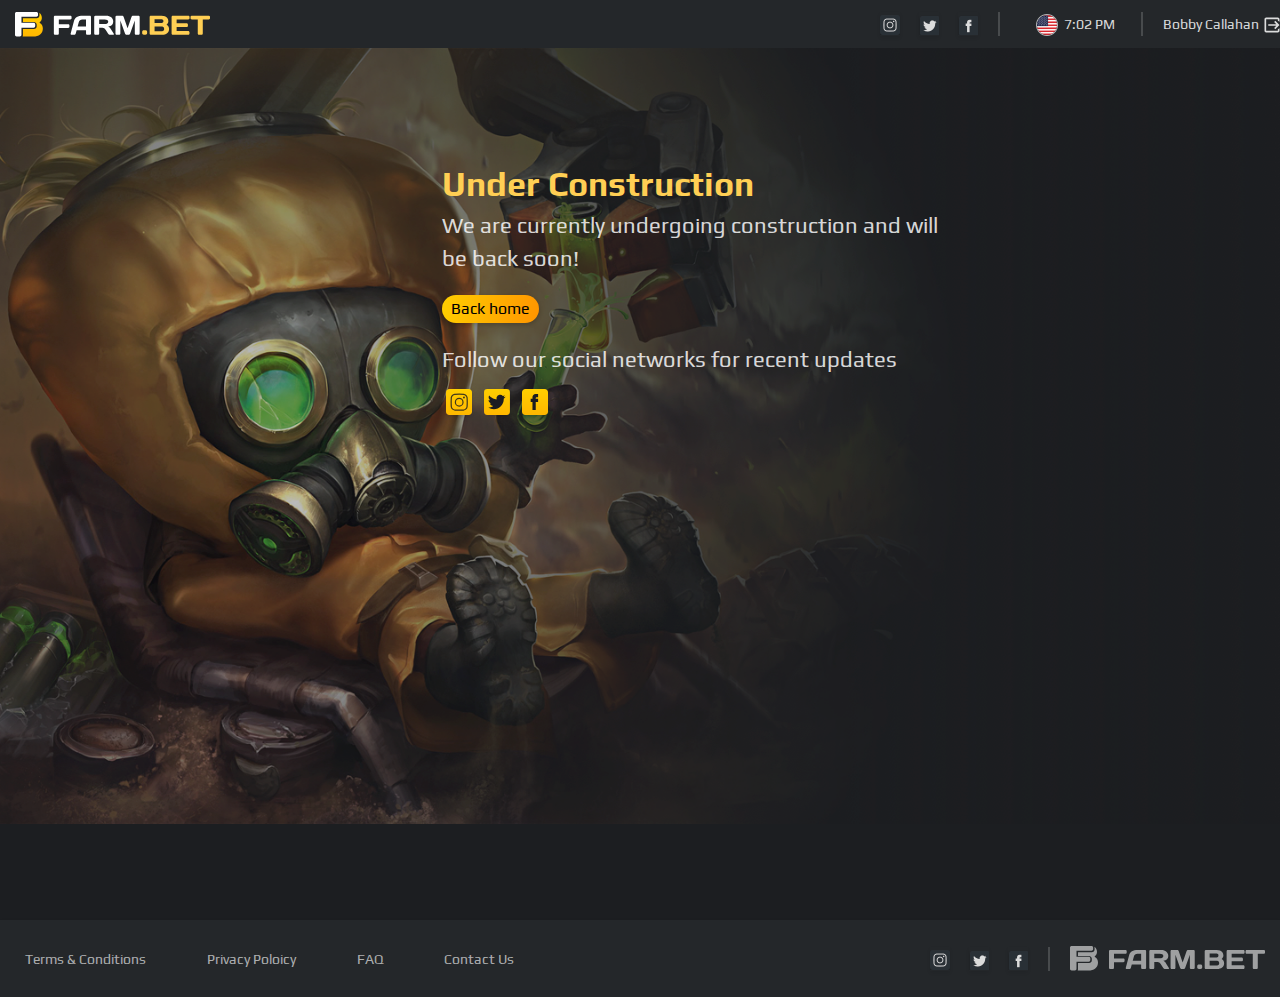
<file: construct.html>
<!DOCTYPE html>
<html lang="ru">
  <head>
    <meta charset="utf-8">
    <meta http-equiv="X-UA-Compatible" content="IE=edge">
    <meta name="viewport" content="width=device-width, initial-scale=1.0">
    <link href="./css/main.css" rel="stylesheet">
    <title>FARM.BET</title>
  </head>
  <body>
  <header>
    <div class="container">
      <div class="row justify-content-between align-items-center head">
        <div class="logo">
          <a href="#"><img src="./img/full-logo-for-dark-bg.svg" alt=""></a>
        </div>
        <div class="user-and-social-block">
          <div class="social">
            <a href="!#">
              <img src="./img/instagram.png" alt="instagram">
            </a>
            <a href="!#">
              <img src="./img/twitter.png" alt="twitter">
            </a>
            <a href="!#">
              <img src="./img/facebook.png" alt="">
            </a>
          </div>
          <div class="language-and-time">
            <div class="english">
              <div class="flag">
                <img src="./img/flag.png" alt="american-flag">
              </div>
              <div class="time">
                <p>7:02 PM</p>
              </div>
            </div>
          </div>
          <div class="user-block">
            <div class="user-not-register">
              <a href="#!">Login</a>
              <a href="!#" class="btn-register">Register</a>
            </div>
            <div class="user-register">
              <button class="registred">Bobby Callahan</button>
            </div>
          </div>
        </div>
      </div>
    </div>
  </header>
  <main class="construct">
    <div class="container">
      <div class="row">
        <div class="col-lg-5 offset-lg-4">
          <div class="error-page_text">
            <p class="not-found">Under Construction</p>
            <p>We are currently undergoing construction and will be back soon!</p>
            <button type="submit" class="yellow-btn back-btn">Back home</button>
            <p>Follow our social networks for recent updates</p>
            <div class="construct_social-block">
              <a href="!#" class="instagram"></a>
              <a href="!#" class="twitter"></a>
              <a href="!#" class="facebook"></a>
            </div>
          </div>
        </div>
      </div>
    </div>
  </main>
  <footer>
    <div class="container">
      <div class="row">
        <div class="col-6">
          <ul class="footer-menu">
            <li><a href="!#">Terms & Conditions</a></li>
            <li><a href="!#">Privacy Poloicy</a></li>
            <li><a href="!#">FAQ</a></li>
            <li><a href="!#">Contact Us</a></li>
          </ul>
        </div>
          <div class="col-6 d-flex align-items-center">
              <div class="footer-icons">
                  <div class="social">
                      <a href="!#">
                          <img src="./img/instagram.png" alt="instagram">
                      </a>
                      <a href="!#">
                          <img src="./img/twitter.png" alt="twitter">
                      </a>
                      <a href="!#">
                          <img src="./img/facebook.png" alt="">
                      </a>
                  </div>
                <a href="!#" class="footer-logo">
                  <img src="./img/footer-logo.svg" alt="">
                </a>
              </div>
          </div>
      </div>
    </div>
  </footer>
  <script src="./js/libs.min.js"></script>
  <script src="./js/main.js"></script>
  </body>
</html>
</file>
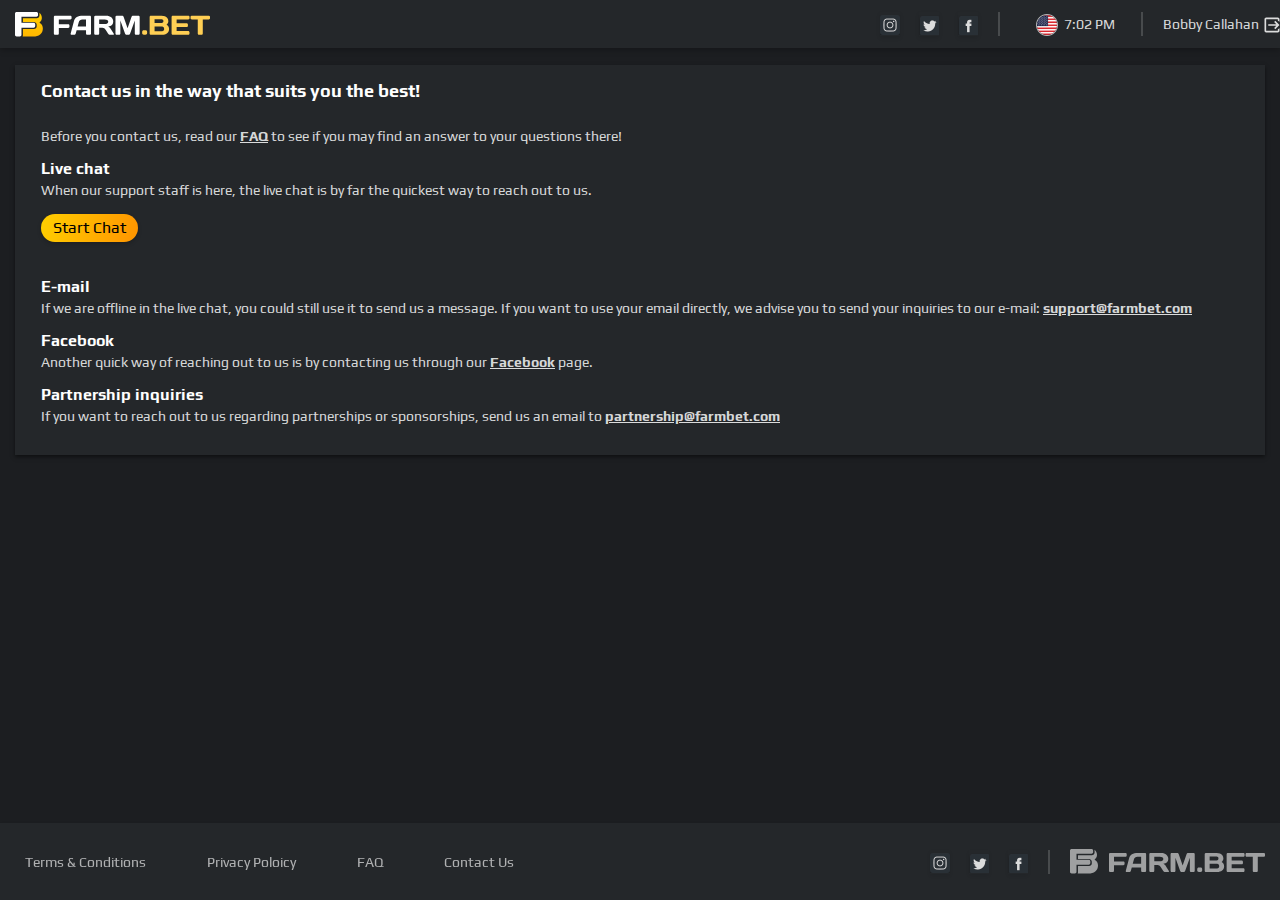
<file: contact-us.html>
<!DOCTYPE html>
<html lang="ru">
<head>
    <meta charset="utf-8">
    <meta http-equiv="X-UA-Compatible" content="IE=edge">
    <meta name="viewport" content="width=device-width, initial-scale=1.0">
    <link href="./css/main.css" rel="stylesheet">
    <title>FARM.BET</title>
</head>
<body>
<header>
    <div class="container">
        <div class="row justify-content-between align-items-center head">
            <div class="logo">
                <a href="#"><img src="./img/full-logo-for-dark-bg.svg" alt=""></a>
            </div>
            <div class="user-and-social-block">
                <div class="social">
                    <a href="!#">
                        <img src="./img/instagram.png" alt="instagram">
                    </a>
                    <a href="!#">
                        <img src="./img/twitter.png" alt="twitter">
                    </a>
                    <a href="!#">
                        <img src="./img/facebook.png" alt="">
                    </a>
                </div>
                <div class="language-and-time">
                    <div class="english">
                        <div class="flag">
                            <img src="./img/flag.png" alt="american-flag">
                        </div>
                        <div class="time">
                            <p>7:02 PM</p>
                        </div>
                    </div>
                </div>
                <div class="user-block">
                    <div class="user-not-register">
                        <a href="#!">Login</a>
                        <a href="!#" class="btn-register">Register</a>
                    </div>
                    <div class="user-register">
                        <button class="registred">Bobby Callahan</button>
                    </div>
                </div>
            </div>
        </div>
    </div>
</header>
<main>
    <div class="container">
        <div class="row">
            <div class="col-lg-12">
                <div class="terms-and-conditional">
                    <h3>Contact us in the way that suits you the best!</h3>
                    <div class="rules">
                        <p></p>
                        <p>Before you contact us, read our <a href="./FAQ.html">FAQ</a> to see if you may find an answer
                            to your questions there!</p>
                    </div>
                    <div class="rules">
                        <p class="contact-title">Live chat</p>
                        <p>When our support staff is here, the live chat is by far the quickest way to reach out to
                            us.</p>
                        <button class="yellow-btn start-chat">Start Chat</button>
                    </div>
                    <div class="rules">
                        <p class="contact-title">E-mail</p>
                        <p>If we are offline in the live chat, you could still use it to send us a message. If you want
                            to use your email directly, we advise you to send your inquiries to our e-mail: <a
                                    href="mailto:support@farmbet.com">support@farmbet.com</a></p>
                    </div>
                    <div class="rules">
                        <p class="contact-title">Facebook</p>
                        <p>Another quick way of reaching out to us is by contacting us through our <a
                                href="!#">Facebook</a> page.</p>
                    </div>
                    <div class="rules">
                        <p class="contact-title">Partnership inquiries</p>
                        <p>If you want to reach out to us regarding partnerships or sponsorships, send us an email to <a
                                href="mailto:partnership@farmbet.com">partnership@farmbet.com</a></p>
                    </div>
                </div>
            </div>
        </div>
    </div>
</main>
<footer class="fixed-bottom">
    <div class="container">
        <div class="row">
            <div class="col-6">
                <ul class="footer-menu">
                    <li><a href="!#">Terms & Conditions</a></li>
                    <li><a href="!#">Privacy Poloicy</a></li>
                    <li><a href="!#">FAQ</a></li>
                    <li><a href="!#">Contact Us</a></li>
                </ul>
            </div>
            <div class="col-6 d-flex align-items-center">
                <div class="footer-icons">
                    <div class="social">
                        <a href="!#">
                            <img src="./img/instagram.png" alt="instagram">
                        </a>
                        <a href="!#">
                            <img src="./img/twitter.png" alt="twitter">
                        </a>
                        <a href="!#">
                            <img src="./img/facebook.png" alt="">
                        </a>
                    </div>
                    <a href="!#" class="footer-logo">
                        <img src="./img/footer-logo.svg" alt="">
                    </a>
                </div>
            </div>
        </div>
    </div>
</footer>
<script src="./js/libs.min.js"></script>
<script src="./js/main.js"></script>
</body>
</html>
</file>
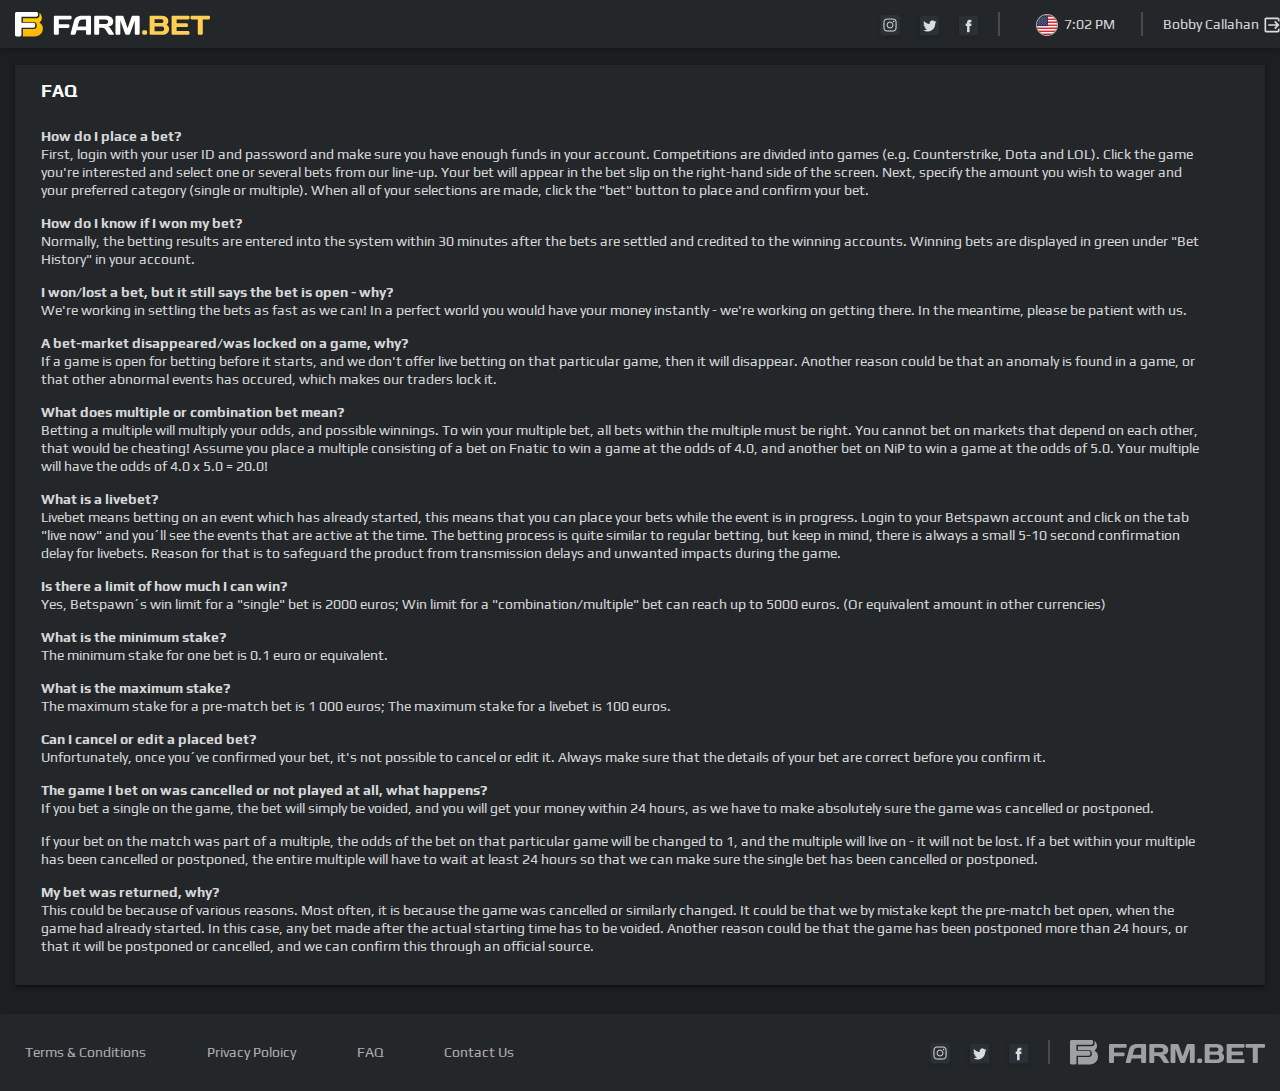
<file: FAQ.html>
<!DOCTYPE html>
<html lang="ru">
<head>
    <meta charset="utf-8">
    <meta http-equiv="X-UA-Compatible" content="IE=edge">
    <meta name="viewport" content="width=device-width, initial-scale=1.0">
    <link href="./css/main.css" rel="stylesheet">
    <title>FARM.BET</title>
</head>
<body>
<header>
    <div class="container">
        <div class="row justify-content-between align-items-center head">
            <div class="logo">
                <a href="#"><img src="./img/full-logo-for-dark-bg.svg" alt=""></a>
            </div>
            <div class="user-and-social-block">
                <div class="social">
                    <a href="!#">
                        <img src="./img/instagram.png" alt="instagram">
                    </a>
                    <a href="!#">
                        <img src="./img/twitter.png" alt="twitter">
                    </a>
                    <a href="!#">
                        <img src="./img/facebook.png" alt="">
                    </a>
                </div>
                <div class="language-and-time">
                    <div class="english">
                        <div class="flag">
                            <img src="./img/flag.png" alt="american-flag">
                        </div>
                        <div class="time">
                            <p>7:02 PM</p>
                        </div>
                    </div>
                </div>
                <div class="user-block">
                    <div class="user-not-register">
                        <a href="#!">Login</a>
                        <a href="!#" class="btn-register">Register</a>
                    </div>
                    <div class="user-register">
                        <button class="registred">Bobby Callahan</button>
                    </div>
                </div>
            </div>
        </div>
    </div>
</header>
<main>
    <div class="container">
        <div class="row">
            <div class="col-lg-12">
                <div class="terms-and-conditional">
                    <h3>FAQ</h3>
                    <div class="rules">
                        <p class="title">How do I place a bet?</p>
                        <p>First, login with your user ID and password and make sure you have enough funds in your
                            account. Competitions are divided into games (e.g. Counterstrike, Dota and LOL). Click the
                            game you&apos;re interested and select one or several bets from our line-up. Your bet will
                            appear in the bet slip on the right-hand side of the screen. Next, specify the amount you
                            wish to wager and your preferred category (single or multiple). When all of your selections
                            are made, click the &quot;bet&quot; button to place and confirm your bet.</p>
                    </div>
                    <div class="rules">
                        <p class="title">How do I know if I won my bet?</p>
                        <p>Normally, the betting results are entered into the system within 30 minutes after the bets
                            are settled and credited to the winning accounts. Winning bets are displayed in green under
                            &quot;Bet History&quot; in your account.</p>
                    </div>
                    <div class="rules">
                        <p class="title">I won/lost a bet, but it still says the bet is open - why?</p>
                        <p>We&apos;re working in settling the bets as fast as we can! In a perfect world you would have
                            your money instantly - we&apos;re working on getting there. In the meantime, please be
                            patient with us.</p>
                    </div>
                    <div class="rules">
                        <p class="title">A bet-market disappeared/was locked on a game, why?</p>
                        <p>If a game is open for betting before it starts, and we don&apos;t offer live betting on that
                            particular game, then it will disappear. Another reason could be that an anomaly is found in
                            a game, or that other abnormal events has occured, which makes our traders lock it.</p>
                    </div>
                    <div class="rules">
                        <p class="title">What does multiple or combination bet mean?</p>
                        <p>Betting a multiple will multiply your odds, and possible winnings. To win your multiple bet,
                            all bets within the multiple must be right. You cannot bet on markets that depend on each
                            other, that would be cheating! Assume you place a multiple consisting of a bet on Fnatic to
                            win a game at the odds of 4.0, and another bet on NiP to win a game at the odds of 5.0. Your
                            multiple will have the odds of 4.0 x 5.0 = 20.0!</p>
                    </div>
                    <div class="rules">
                        <p class="title">What is a livebet?</p>
                        <p>Livebet means betting on an event which has already started, this means that you can place
                            your bets while the event is in progress. Login to your Betspawn account and click on the
                            tab &quot;live now&quot; and you´ll see the events that are active at the time. The betting
                            process is quite similar to regular betting, but keep in mind, there is always a small 5-10
                            second confirmation delay for livebets. Reason for that is to safeguard the product from
                            transmission delays and unwanted impacts during the game.</p>
                    </div>
                    <div class="rules">
                        <p class="title">Is there a limit of how much I can win?</p>
                        <p>Yes, Betspawn´s win limit for a &quot;single&quot; bet is 2000 euros; Win limit for a &quot;combination/multiple&quot;
                            bet can reach up to 5000 euros. (Or equivalent amount in other currencies)</p>
                    </div>
                    <div class="rules">
                        <p class="title">What is the minimum stake?</p>
                        <p>The minimum stake for one bet is 0.1 euro or equivalent.</p>
                    </div>
                    <div class="rules">
                        <p class="title">What is the maximum stake?</p>
                        <p>The maximum stake for a pre-match bet is 1 000 euros; The maximum stake for a livebet is 100
                            euros.</p>
                    </div>
                    <div class="rules">
                        <p class="title">Can I cancel or edit a placed bet?</p>
                        <p>Unfortunately, once you´ve confirmed your bet, it&apos;s not possible to cancel or edit it.
                            Always make sure that the details of your bet are correct before you confirm it.</p>
                    </div>
                    <div class="rules">
                        <p class="title">The game I bet on was cancelled or not played at all, what happens?</p>
                        <p>If you bet a single on the game, the bet will simply be voided, and you will get your money
                            within 24 hours, as we have to make absolutely sure the game was cancelled or postponed.</p>
                        <p>If your bet on the match was part of a multiple, the odds of the bet on that particular game
                            will be changed to 1, and the multiple will live on - it will not be lost. If a bet within
                            your multiple has been cancelled or postponed, the entire multiple will have to wait at
                            least 24 hours so that we can make sure the single bet has been cancelled or postponed.</p>
                    </div>
                    <div class="rules">
                        <p class="title">My bet was returned, why?</p>
                        <p>This could be because of various reasons. Most often, it is because the game was cancelled or
                            similarly changed. It could be that we by mistake kept the pre-match bet open, when the game
                            had already started. In this case, any bet made after the actual starting time has to be
                            voided. Another reason could be that the game has been postponed more than 24 hours, or that
                            it will be postponed or cancelled, and we can confirm this through an official source.</p>
                    </div>
                </div>
            </div>
        </div>
    </div>
</main>
<footer>
    <div class="container">
        <div class="row">
            <div class="col-6">
                <ul class="footer-menu">
                    <li><a href="!#">Terms & Conditions</a></li>
                    <li><a href="!#">Privacy Poloicy</a></li>
                    <li><a href="!#">FAQ</a></li>
                    <li><a href="!#">Contact Us</a></li>
                </ul>
            </div>
            <div class="col-6 d-flex align-items-center">
                <div class="footer-icons">
                    <div class="social">
                        <a href="!#">
                            <img src="./img/instagram.png" alt="instagram">
                        </a>
                        <a href="!#">
                            <img src="./img/twitter.png" alt="twitter">
                        </a>
                        <a href="!#">
                            <img src="./img/facebook.png" alt="">
                        </a>
                    </div>
                    <a href="!#" class="footer-logo">
                        <img src="./img/footer-logo.svg" alt="">
                    </a>
                </div>
            </div>
        </div>
    </div>
</footer>
<script src="./js/libs.min.js"></script>
<script src="./js/main.js"></script>
</body>
</html>
</file>
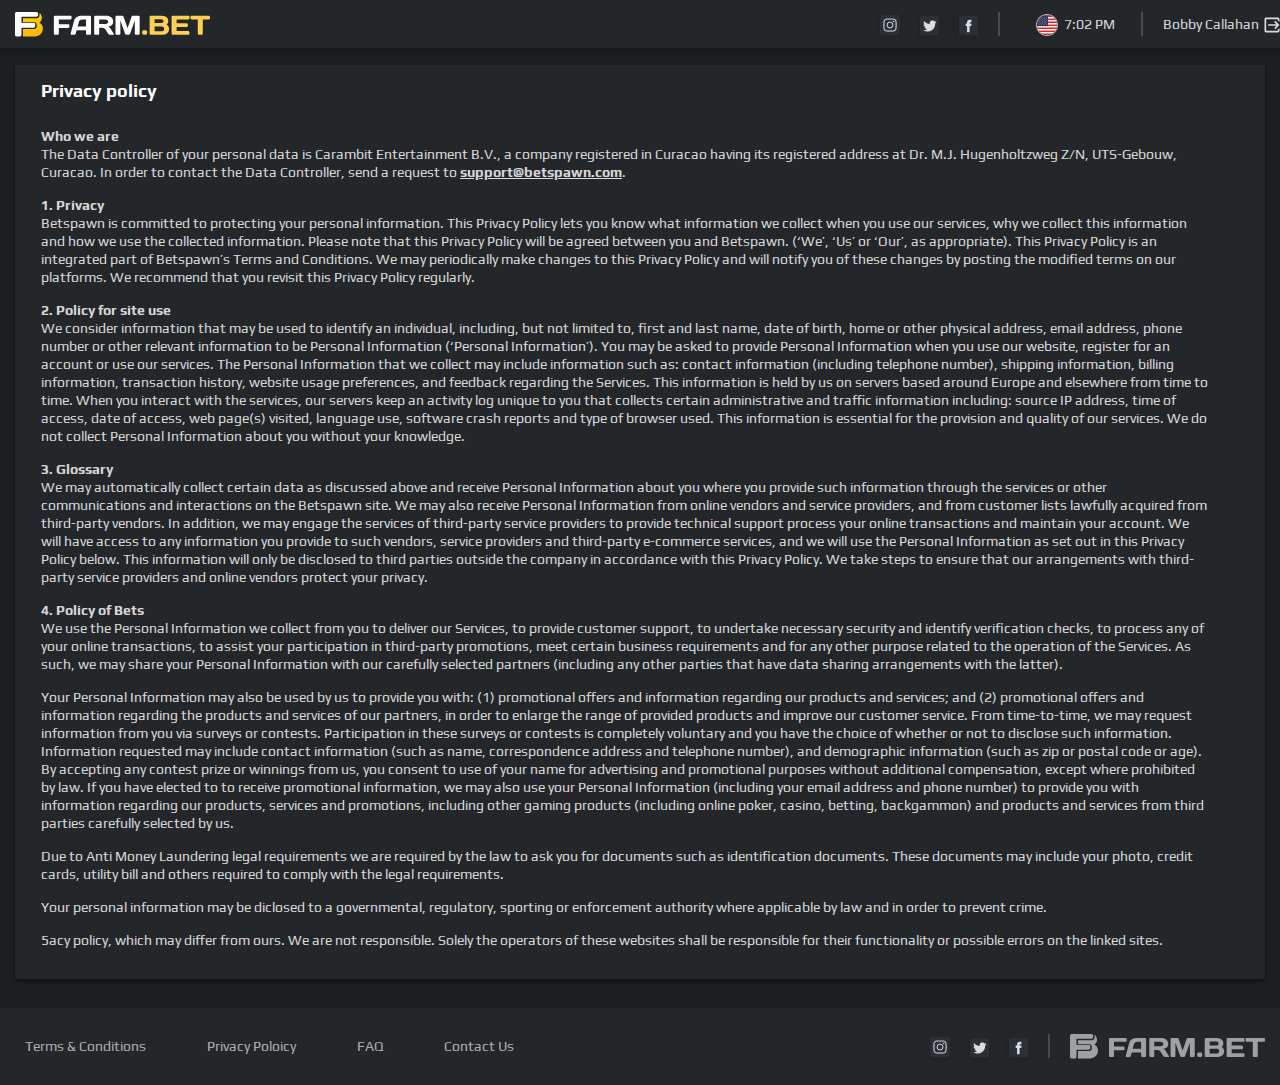
<file: privacy_policy.html>
<!DOCTYPE html>
<html lang="ru">
<head>
    <meta charset="utf-8">
    <meta http-equiv="X-UA-Compatible" content="IE=edge">
    <meta name="viewport" content="width=device-width, initial-scale=1.0">
    <link href="./css/main.css" rel="stylesheet">
    <title>FARM.BET</title>
</head>
<body>
<header>
    <div class="container">
        <div class="row justify-content-between align-items-center head">
            <div class="logo">
                <a href="#"><img src="./img/full-logo-for-dark-bg.svg" alt=""></a>
            </div>
            <div class="user-and-social-block">
                <div class="social">
                    <a href="!#">
                        <img src="./img/instagram.png" alt="instagram">
                    </a>
                    <a href="!#">
                        <img src="./img/twitter.png" alt="twitter">
                    </a>
                    <a href="!#">
                        <img src="./img/facebook.png" alt="">
                    </a>
                </div>
                <div class="language-and-time">
                    <div class="english">
                        <div class="flag">
                            <img src="./img/flag.png" alt="american-flag">
                        </div>
                        <div class="time">
                            <p>7:02 PM</p>
                        </div>
                    </div>
                </div>
                <div class="user-block">
                    <div class="user-not-register">
                        <a href="#!">Login</a>
                        <a href="!#" class="btn-register">Register</a>
                    </div>
                    <div class="user-register">
                        <button class="registred">Bobby Callahan</button>
                    </div>
                </div>
            </div>
        </div>
    </div>
</header>
<main>
    <div class="container">
        <div class="row">
            <div class="col-lg-12">
                <div class="terms-and-conditional">
                    <h3>Privacy policy</h3>
                    <div class="rules">
                        <p class="title">Who we are</p>
                        <p>The Data Controller of your personal data is Carambit Entertainment B.V., a company
                            registered in Curacao having its registered address at Dr. M.J. Hugenholtzweg Z/N,
                            UTS-Gebouw, Curacao. In order to contact the Data Controller, send a request to <a
                                    href="mailto:support@betspawn.com">support@betspawn.com</a>.</p>
                    </div>
                    <div class="rules">
                        <p class="title">1. Privacy</p>
                        <p>Betspawn is committed to protecting your personal information. This Privacy Policy lets you
                            know what information we collect when you use our services, why we collect this information
                            and how we use the collected information. Please note that this Privacy Policy will be
                            agreed between you and Betspawn. (‘We’, ‘Us’ or ‘Our’, as appropriate). This Privacy Policy
                            is an integrated part of Betspawn’s Terms and Conditions. We may periodically make changes
                            to this Privacy Policy and will notify you of these changes by posting the modified terms on
                            our platforms. We recommend that you revisit this Privacy Policy regularly.</p>
                    </div>
                    <div class="rules">
                        <p class="title">2. Policy for site use</p>
                        <p>We consider information that may be used to identify an individual, including, but not
                            limited to, first and last name, date of birth, home or other physical address, email
                            address, phone number or other relevant information to be Personal Information (‘Personal
                            Information’). You may be asked to provide Personal Information when you use our website,
                            register for an account or use our services. The Personal Information that we collect may
                            include information such as: contact information (including telephone number), shipping
                            information, billing information, transaction history, website usage preferences, and
                            feedback regarding the Services. This information is held by us on servers based around
                            Europe and elsewhere from time to time. When you interact with the services, our servers
                            keep an activity log unique to you that collects certain administrative and traffic
                            information including: source IP address, time of access, date of access, web page(s)
                            visited, language use, software crash reports and type of browser used. This information is
                            essential for the provision and quality of our services. We do not collect Personal
                            Information about you without your knowledge.</p>
                    </div>
                    <div class="rules">
                        <p class="title">3. Glossary</p>
                        <p>We may automatically collect certain data as discussed above and receive Personal Information
                            about you where you provide such information through the services or other communications
                            and interactions on the Betspawn site. We may also receive Personal Information from online
                            vendors and service providers, and from customer lists lawfully acquired from third-party
                            vendors. In addition, we may engage the services of third-party service providers to provide
                            technical support process your online transactions and maintain your account. We will have
                            access to any information you provide to such vendors, service providers and third-party
                            e-commerce services, and we will use the Personal Information as set out in this Privacy
                            Policy below. This information will only be disclosed to third parties outside the company
                            in accordance with this Privacy Policy. We take steps to ensure that our arrangements with
                            third-party service providers and online vendors protect your privacy.</p>
                    </div>
                    <div class="rules">
                        <p class="title">4. Policy of Bets</p>
                        <p>We use the Personal Information we collect from you to deliver our Services, to provide
                            customer support, to undertake necessary security and identify verification checks, to
                            process any of your online transactions, to assist your participation in third-party
                            promotions, meet certain business requirements and for any other purpose related to the
                            operation of the Services. As such, we may share your Personal Information with our
                            carefully selected partners (including any other parties that have data sharing arrangements
                            with the latter).</p>
                        <p>Your Personal Information may also be used by us to provide you with: (1) promotional offers
                            and information regarding our products and services; and (2) promotional offers and
                            information regarding the products and services of our partners, in order to enlarge the
                            range of provided products and improve our customer service. From time-to-time, we may
                            request information from you via surveys or contests. Participation in these surveys or
                            contests is completely voluntary and you have the choice of whether or not to disclose such
                            information. Information requested may include contact information (such as name,
                            correspondence address and telephone number), and demographic information (such as zip or
                            postal code or age). By accepting any contest prize or winnings from us, you consent to use
                            of your name for advertising and promotional purposes without additional compensation,
                            except where prohibited by law. If you have elected to to receive promotional information,
                            we may also use your Personal Information (including your email address and phone number) to
                            provide you with information regarding our products, services and promotions, including
                            other gaming products (including online poker, casino, betting, backgammon) and products and
                            services from third parties carefully selected by us.</p>
                        <p>Due to Anti Money Laundering legal requirements we are required by the law to ask you for
                            documents such as identification documents. These documents may include your photo, credit
                            cards, utility bill and others required to comply with the legal requirements.</p>
                        <p>Your personal information may be diclosed to a governmental, regulatory, sporting or
                            enforcement authority where applicable by law and in order to prevent crime.</p>
                        <p>5acy policy, which may differ from ours. We are not responsible. Solely the operators of
                            these websites shall be responsible for their functionality or possible errors on the linked
                            sites.</p>
                    </div>
                </div>
            </div>
        </div>
    </div>
</main>
<footer>
    <div class="container">
        <div class="row">
            <div class="col-6">
                <ul class="footer-menu">
                    <li><a href="!#">Terms & Conditions</a></li>
                    <li><a href="!#">Privacy Poloicy</a></li>
                    <li><a href="!#">FAQ</a></li>
                    <li><a href="!#">Contact Us</a></li>
                </ul>
            </div>
            <div class="col-6 d-flex align-items-center">
                <div class="footer-icons">
                    <div class="social">
                        <a href="!#">
                            <img src="./img/instagram.png" alt="instagram">
                        </a>
                        <a href="!#">
                            <img src="./img/twitter.png" alt="twitter">
                        </a>
                        <a href="!#">
                            <img src="./img/facebook.png" alt="">
                        </a>
                    </div>
                    <a href="!#" class="footer-logo">
                        <img src="./img/footer-logo.svg" alt="">
                    </a>
                </div>
            </div>
        </div>
    </div>
</footer>
<script src="./js/libs.min.js"></script>
<script src="./js/main.js"></script>
</body>
</html>
</file>
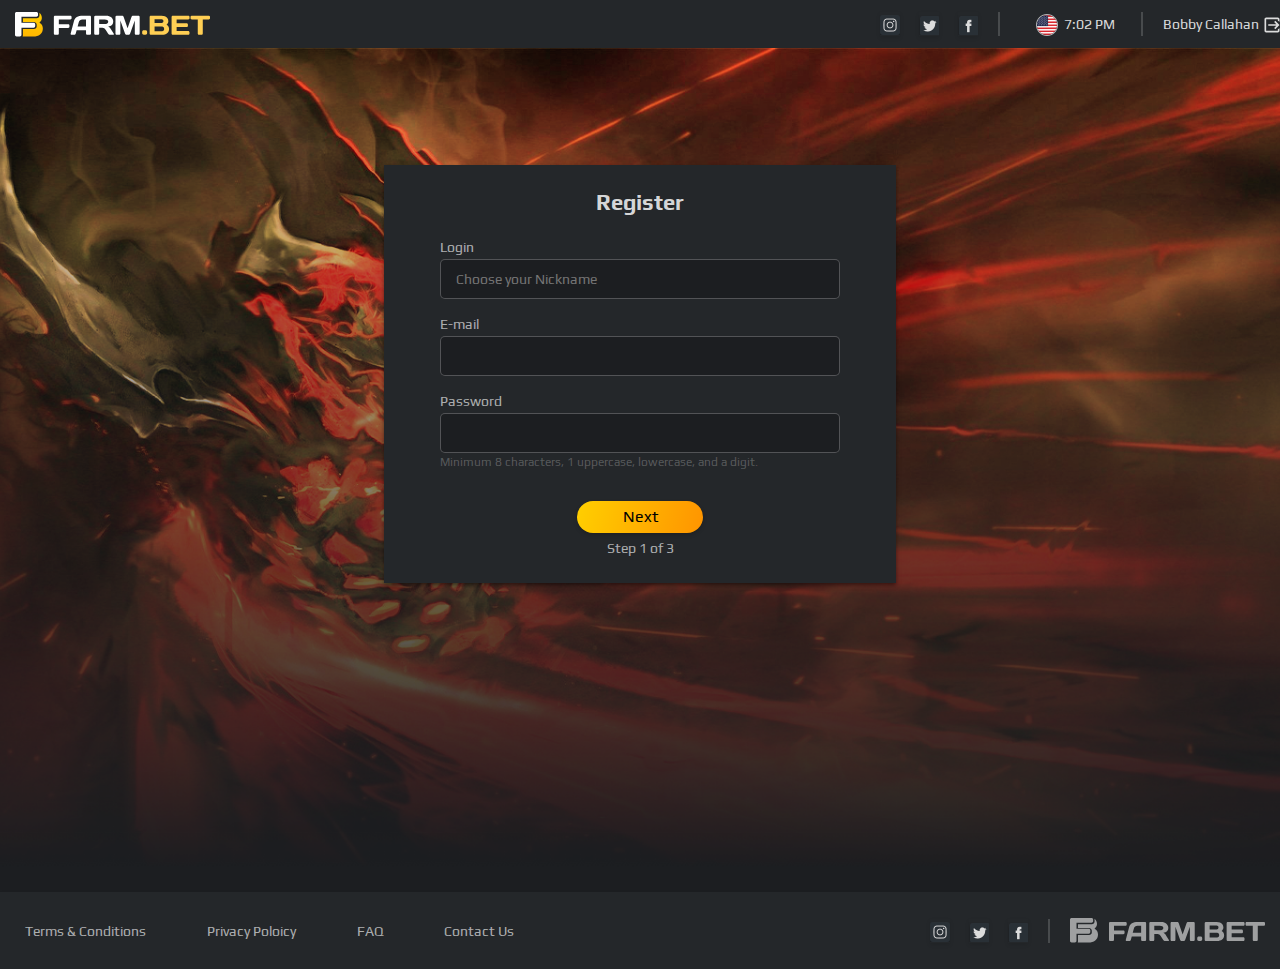
<file: registration-form.html>
<!DOCTYPE html>
<html lang="ru">
  <head>
    <meta charset="utf-8">
    <meta http-equiv="X-UA-Compatible" content="IE=edge">
    <meta name="viewport" content="width=device-width, initial-scale=1.0">
    <link href="./css/main.css" rel="stylesheet">
    <title>FARM.BET</title>
  </head>
  <body>
  <header>
    <div class="container">
      <div class="row justify-content-between align-items-center head">
        <div class="logo">
          <a href="#"><img src="./img/full-logo-for-dark-bg.svg" alt=""></a>
        </div>
        <div class="user-and-social-block">
          <div class="social">
            <a href="!#">
              <img src="./img/instagram.png" alt="instagram">
            </a>
            <a href="!#">
              <img src="./img/twitter.png" alt="twitter">
            </a>
            <a href="!#">
              <img src="./img/facebook.png" alt="">
            </a>
          </div>
          <div class="language-and-time">
            <div class="english">
              <div class="flag">
                <img src="./img/flag.png" alt="american-flag">
              </div>
              <div class="time">
                <p>7:02 PM</p>
              </div>
            </div>
          </div>
          <div class="user-block">
            <div class="user-not-register">
              <a href="#!">Login</a>
              <a href="!#" class="btn-register">Register</a>
            </div>
            <div class="user-register">
              <button class="registred">Bobby Callahan</button>
            </div>
          </div>
        </div>
      </div>
    </div>
  </header>
  <main class="registration">
    <div class="container">
      <div class="main-entry-form">
          <div class="row">
              <div class="col-lg-12 main-registration-form-block">
                  <h3>Register</h3>
                  <form action="" class="registration-form">
                      <div class="first-step">
                          <div class="form-group">
                              <label for="login">Login</label>
                              <input type="text" name="login" class="form-control" id="login" placeholder="Choose your Nickname ">
                          </div>
                          <div class="form-group">
                              <label for="email">E-mail</label>
                              <input type="email" name="email" class="form-control" id="email">
                          </div>
                          <div class="form-group">
                              <label for="pass">Password</label>
                              <input type="password" name="password" class="form-control" id="pass">
                              <span class="pass-info">Minimum 8 characters, 1 uppercase, lowercase, and a digit.</span>
                          </div>
                      </div>
                      <div class="second-step">
                          <div class="form-group">
                              <label for="name">Name</label>
                              <input type="text" name="name" class="form-control" id="name">
                          </div>
                          <div class="form-group">
                              <label for="last-name">Last Name</label>
                              <input type="text" name="last-name" class="form-control" id="last-name">
                          </div>
                          <div class="two-inputs">
                              <div class="form-group">
                                  <label for="day">Birth Date</label>
                                  <select name="country" id="day" class="country">
                                      <option value="01">01</option>
                                      <option value="02">02</option>
                                      <option value="03">03</option>
                                      <option value="04">04</option>
                                      <option value="05">05</option>
                                      <option value="06">06</option>
                                  </select>
                              </div>
                              <div class="form-group">
                                  <label for="month"></label>
                                  <select name="country" id="month" class="country">
                                      <option value="january">January</option>
                                      <option value="february">February</option>
                                      <option value="march">March</option>
                                      <option value="april">April</option>
                                      <option value="may">May</option>
                                      <option value="june">June</option>
                                  </select>
                              </div>
                              <div class="form-group">
                                  <label for="year"></label>
                                  <select name="country" id="year" class="country">
                                      <option value="1990">1990</option>
                                      <option value="1991">1991</option>
                                      <option value="1992">1992</option>
                                      <option value="1993">1993</option>
                                      <option value="1994">1994</option>
                                      <option value="1995">1995</option>
                                  </select>
                              </div>
                          </div>
                      </div>
                      <div class="third-step">
                          <div class="form-group">
                              <label for="address">Address</label>
                              <input type="text" name="address" class="form-control" id="address"
                                     name="address">
                          </div>
                          <div class="form-group">
                              <label for="city">City</label>
                              <input type="text" name="city" class="form-control" id="city"
                                     name="city">
                          </div>
                          <div class="two-inputs">
                              <div class="form-group">
                                  <label for="country">Country</label>
                                  <select name="country" id="country" class="country">
                                      <option value="ukraine">Ukraine</option>
                                      <option value="russia">Russia</option>
                                      <option value="usa">USA</option>
                                      <option value="canada">Canada</option>
                                      <option value="poland">Poland</option>
                                      <option value="cr">Chezh Republic</option>
                                  </select>
                              </div>
                              <div class="form-group">
                                  <label for="currency">Currency</label>
                                  <input type="text" name="currency" class="form-control"
                                         id="currency"
                                         placeholder="UAH">
                              </div>
                          </div>
                          <div class="form-group">
                              <input type="checkbox" id="checkbox" name="updates">
                              <label class="cursor_for_label" for="checkbox">Get updates. We won’t spam!</label>
                              <p>By creating an account you confirm that you are 18 years or older and have read and accepted our
                                  Terms & Conditions</p>
                          </div>
                      </div>
                      <div class="button-and-steps">
                          <button class="yellow-btn next-step-form-btn next-step-form-btn-js">Next</button>
                          <p>Step <span class="count-of-steps">1</span> of 3</p>
                      </div>
                  </form>
              </div>
          </div>
      </div>
    </div>
  </main>
  <footer>
    <div class="container">
      <div class="row">
        <div class="col-6">
          <ul class="footer-menu">
            <li><a href="!#">Terms & Conditions</a></li>
            <li><a href="!#">Privacy Poloicy</a></li>
            <li><a href="!#">FAQ</a></li>
            <li><a href="!#">Contact Us</a></li>
          </ul>
        </div>
          <div class="col-6 d-flex align-items-center">
              <div class="footer-icons">
                  <div class="social">
                      <a href="!#">
                          <img src="./img/instagram.png" alt="instagram">
                      </a>
                      <a href="!#">
                          <img src="./img/twitter.png" alt="twitter">
                      </a>
                      <a href="!#">
                          <img src="./img/facebook.png" alt="">
                      </a>
                  </div>
                <a href="!#" class="footer-logo">
                  <img src="./img/footer-logo.svg" alt="">
                </a>
              </div>
          </div>
      </div>
    </div>
  </footer>
  <script src="./js/libs.min.js"></script>
  <script src="./js/main.js"></script>
  <script src="./js/jquery.formstyler.min.js"></script>
  </body>
</html>
</file>
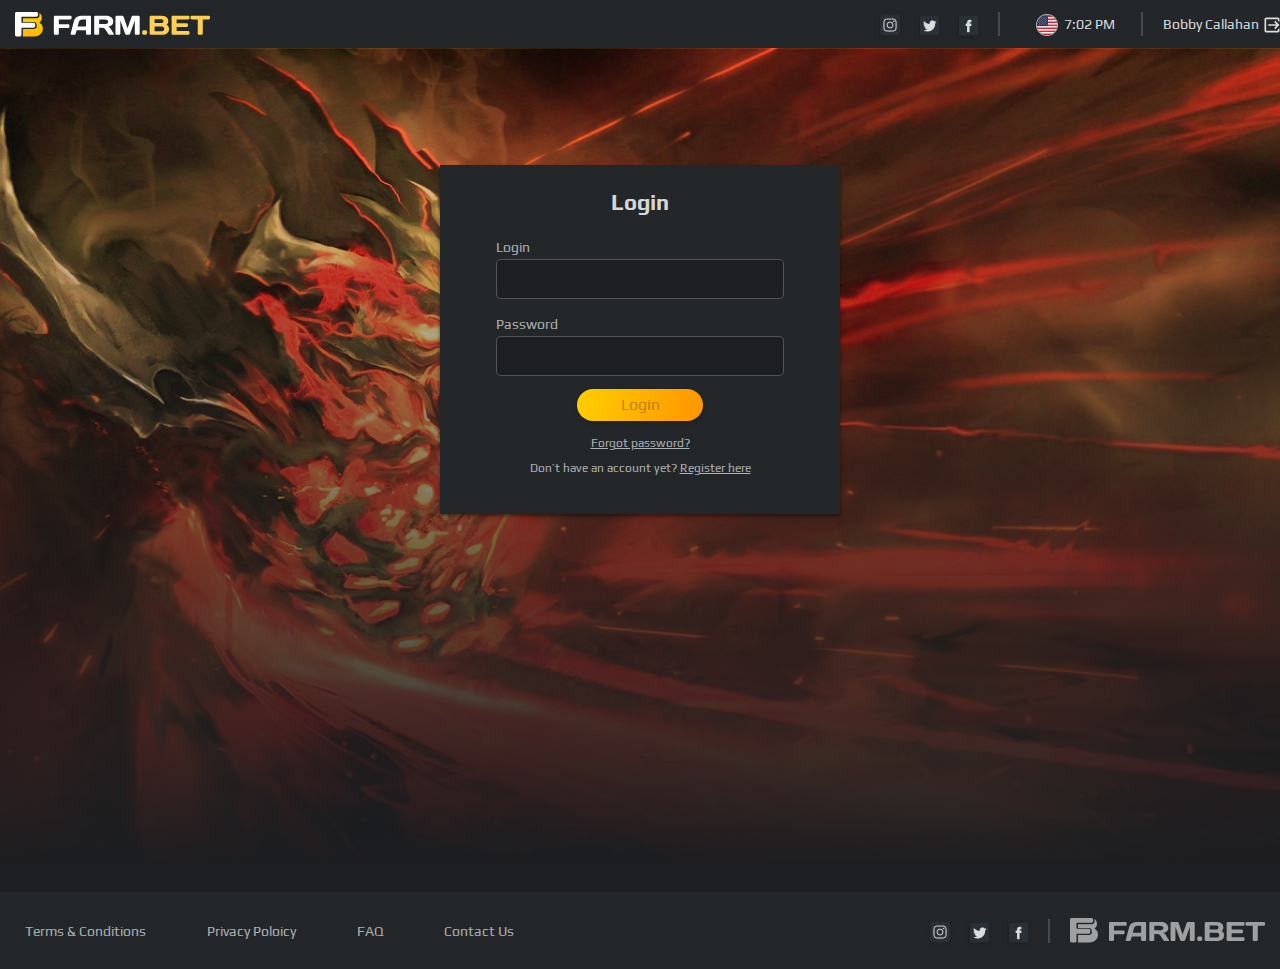
<file: registration.html>
<!DOCTYPE html>
<html lang="ru">
  <head>
    <meta charset="utf-8">
    <meta http-equiv="X-UA-Compatible" content="IE=edge">
    <meta name="viewport" content="width=device-width, initial-scale=1.0">
    <link href="./css/main.css" rel="stylesheet">
    <title>FARM.BET</title>
  </head>
  <body>
  <header>
    <div class="container">
      <div class="row justify-content-between align-items-center head">
        <div class="logo">
          <a href="#"><img src="./img/full-logo-for-dark-bg.svg" alt=""></a>
        </div>
        <div class="user-and-social-block">
          <div class="social">
            <a href="!#">
              <img src="./img/instagram.png" alt="instagram">
            </a>
            <a href="!#">
              <img src="./img/twitter.png" alt="twitter">
            </a>
            <a href="!#">
              <img src="./img/facebook.png" alt="">
            </a>
          </div>
          <div class="language-and-time">
            <div class="english">
              <div class="flag">
                <img src="./img/flag.png" alt="american-flag">
              </div>
              <div class="time">
                <p>7:02 PM</p>
              </div>
            </div>
          </div>
          <div class="user-block">
            <div class="user-not-register">
              <a href="#!">Login</a>
              <a href="!#" class="btn-register">Register</a>
            </div>
            <div class="user-register">
              <button class="registred">Bobby Callahan</button>
            </div>
          </div>
        </div>
      </div>
    </div>
  </header>
  <main class="registration">
    <div class="container">
      <div class="main-registration-block">
        <div class="row">
          <div class="col-lg-6 advantage-block">
            <div class="advantage-block_information">
              <div class="advantage-block_information_picture">
                <img src="./img/games-icon.png" alt="">
              </div>
              <div class="advantage-block_information_description">
                <h2>CS:GO, Dota 2, Lol and other popular esports disciplines</h2>
                <p>Aliquam sed consectetur massa, vitae eleifend leo. Donec ante lectus, varius eget mollis nec, condimentum in ligula.</p>
              </div>
            </div>
            <div class="advantage-block_information">
              <div class="advantage-block_information_picture">
                <img src="./img/money.svg" alt="">
              </div>
              <div class="advantage-block_information_description">
                <h2>Fast withdrawals</h2>
                <p>Aliquam sed consectetur massa, vitae eleifend leo. Donec ante lectus, varius eget mollis nec, condimentum in ligula.</p>
              </div>
            </div>
            <div class="advantage-block_information">
              <div class="advantage-block_information_picture">
                <img src="./img/ai-icon.svg" alt="">
              </div>
              <div class="advantage-block_information_description">
                <h2>AI-based betting recommendations</h2>
                <p>Aliquam sed consectetur massa, vitae eleifend leo. Donec ante lectus, varius eget mollis nec, condimentum in ligula.</p>
              </div>
            </div>
            <div class="advantage-block_information">
              <div class="advantage-block_information_picture">
                <img src="./img/bonus-icon.svg" alt="">
              </div>
              <div class="advantage-block_information_description">
                <h2>Huge welcome bonuses and affiliate program</h2>
                <p>Aliquam sed consectetur massa, vitae eleifend leo. Donec ante lectus, varius eget mollis nec, condimentum in ligula.</p>
              </div>
            </div>
            <div class="advantage-block_information">
              <div class="advantage-block_information_picture">
                <img src="./img/live-bet-icon.svg" alt="">
              </div>
              <div class="advantage-block_information_description">
                <h2>Live bets</h2>
                <p>Aliquam sed consectetur massa, vitae eleifend leo. Donec ante lectus, varius eget mollis nec, condimentum in ligula.</p>
              </div>
            </div>
            <div class="advantage-block_information">
              <div class="advantage-block_information_picture">
                <img src="./img/odds-icon.svg" alt="">
              </div>
              <div class="advantage-block_information_description">
                <h2>Best odds</h2>
                <p>Aliquam sed consectetur massa, vitae eleifend leo. Donec ante lectus, varius eget mollis nec, condimentum in ligula.</p>
              </div>
            </div>
          </div>
          <div class="col-lg-6 registration-form-block">
            <form action="" class="registration-form">
              <div class="form-group">
                <label for="login">Login</label>
                <input type="text" name="login" class="form-control" id="login" placeholder="Choose your Nickname ">
              </div>
              <div class="form-group">
                <label for="email">E-mail</label>
                <input type="email" name="email" class="form-control" id="email">
              </div>
              <div class="form-group">
                <label for="pass">Password</label>
                <input type="password" name="password" class="form-control" id="pass">
                <span class="pass-info">Minimum 8 characters, 1 uppercase, lowercase, and a digit.</span>
              </div>
              <div class="two-inputs">
                <div class="form-group">
                  <label for="name">Name</label>
                  <input type="text" name="name" class="form-control" id="name">
                </div>
                <div class="form-group">
                  <label for="last-name">Last Name</label>
                  <input type="text" name="last-name" class="form-control" id="last-name">
                </div>
              </div>
              <div class="two-inputs border-btm">
                <div class="form-group">
                  <label for="day">Birth Date</label>
                  <select name="country" id="day" class="country">
                    <option value="01">01</option>
                    <option value="02">02</option>
                    <option value="03">03</option>
                    <option value="04">04</option>
                    <option value="05">05</option>
                    <option value="06">06</option>
                  </select>
                </div>
                <div class="form-group">
                  <label for="month"></label>
                  <select name="country" id="month" class="country">
                    <option value="january">January</option>
                    <option value="february">February</option>
                    <option value="march">March</option>
                    <option value="april">April</option>
                    <option value="may">May</option>
                    <option value="june">June</option>
                  </select>
                </div>
                <div class="form-group">
                  <label for="year"></label>
                  <select name="country" id="year" class="country">
                    <option value="1990">1990</option>
                    <option value="1991">1991</option>
                    <option value="1992">1992</option>
                    <option value="1993">1993</option>
                    <option value="1994">1994</option>
                    <option value="1995">1995</option>
                  </select>
                </div>
              </div>
              <div class="form-group">
                <label for="address">Address</label>
                <input type="text" name="address" class="form-control" id="address"
                       name="address">
              </div>
              <div class="form-group">
                <label for="city">City</label>
                <input type="text" name="city" class="form-control" id="city"
                       name="city">
              </div>
              <div class="two-inputs">
                <div class="form-group">
                  <label for="country">Country</label>
                  <select name="country" id="country" class="country">
                    <option value="ukraine">Ukraine</option>
                    <option value="russia">Russia</option>
                    <option value="usa">USA</option>
                    <option value="canada">Canada</option>
                    <option value="poland">Poland</option>
                    <option value="cr">Chezh Republic</option>
                  </select>
                </div>
                <div class="form-group">
                  <label for="currency">Currency</label>
                  <input type="text" name="currency" class="form-control"
                         id="currency"
                         placeholder="UAH">
                </div>
              </div>
              <div class="form-group">
                <input type="checkbox" id="checkbox" name="updates">
                <label class="cursor_for_label" for="checkbox">Get updates. We won’t spam!</label>
                <p>By creating an account you confirm that you are 18 years or older and have read and accepted our
                  Terms & Conditions</p>
              </div>
              <button type="submit" class="yellow-btn register-form-btn">Create account</button>
            </form>
          </div>
        </div>
      </div>
      <div class="main-entry-form">
        <div class="row">
          <div class="col-lg-12 entry-form-block">
            <h3>Login</h3>
            <form action="">
              <div class="form-group">
                <label for="login-entry">Login</label>
                <input type="text" name="login" class="form-control" id="login-entry">
              </div>
              <div class="form-group">
                <label for="pass-entry">Password</label>
                <input type="password" name="email" class="form-control" id="pass-entry">
              </div>
              <div class="form-group d-flex justify-content-center">
                <button type="submit" class="yellow-btn register-form-btn register-form-btn-js">Login</button>
              </div>
              <div class="form-group">
                <a href="!#">Forgot password?</a>
                <p>Don’t have an account yet? <span class="register-link">Register here</span></p>
              </div>
            </form>
          </div>
        </div>
      </div>
    </div>
  </main>
  <footer>
    <div class="container">
      <div class="row">
        <div class="col-6">
          <ul class="footer-menu">
            <li><a href="!#">Terms & Conditions</a></li>
            <li><a href="!#">Privacy Poloicy</a></li>
            <li><a href="!#">FAQ</a></li>
            <li><a href="!#">Contact Us</a></li>
          </ul>
        </div>
          <div class="col-6 d-flex align-items-center">
              <div class="footer-icons">
                  <div class="social">
                      <a href="!#">
                          <img src="./img/instagram.png" alt="instagram">
                      </a>
                      <a href="!#">
                          <img src="./img/twitter.png" alt="twitter">
                      </a>
                      <a href="!#">
                          <img src="./img/facebook.png" alt="">
                      </a>
                  </div>
                <a href="!#" class="footer-logo">
                  <img src="./img/footer-logo.svg" alt="">
                </a>
              </div>
          </div>
      </div>
    </div>
  </footer>
  <script src="./js/libs.min.js"></script>
  <script src="./js/main.js"></script>
  <script src="./js/jquery.formstyler.min.js"></script>
  </body>
</html>
</file>
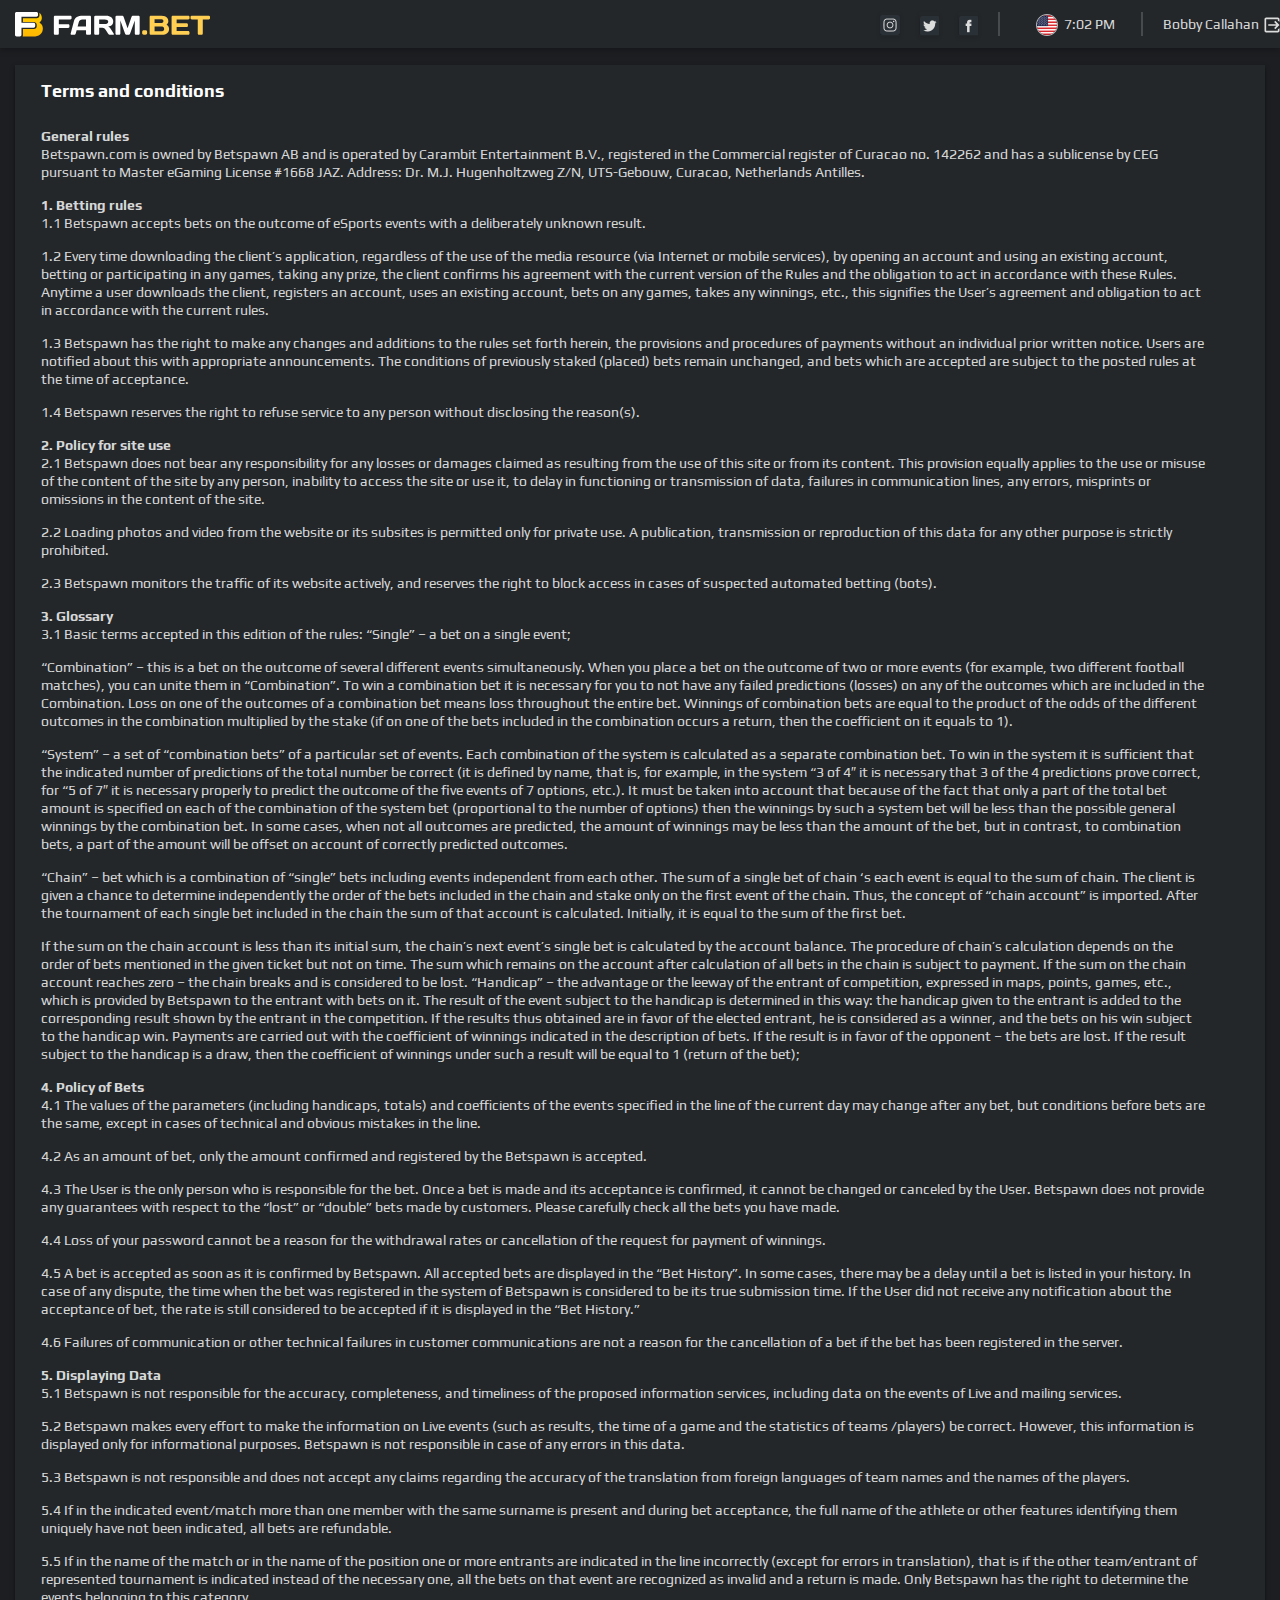
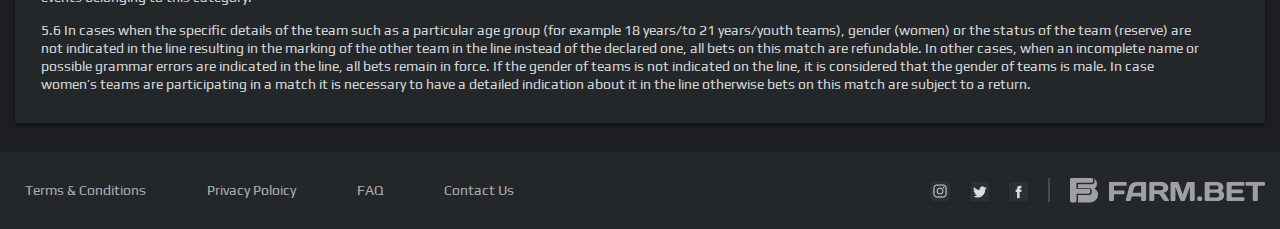
<file: terms_and_conditionals.html>
<!DOCTYPE html>
<html lang="ru">
<head>
    <meta charset="utf-8">
    <meta http-equiv="X-UA-Compatible" content="IE=edge">
    <meta name="viewport" content="width=device-width, initial-scale=1.0">
    <link href="./css/main.css" rel="stylesheet">
    <title>FARM.BET</title>
</head>
<body>
<header>
    <div class="container">
        <div class="row justify-content-between align-items-center head">
            <div class="logo">
                <a href="#"><img src="./img/full-logo-for-dark-bg.svg" alt=""></a>
            </div>
            <div class="user-and-social-block">
                <div class="social">
                    <a href="!#">
                        <img src="./img/instagram.png" alt="instagram">
                    </a>
                    <a href="!#">
                        <img src="./img/twitter.png" alt="twitter">
                    </a>
                    <a href="!#">
                        <img src="./img/facebook.png" alt="">
                    </a>
                </div>
                <div class="language-and-time">
                    <div class="english">
                        <div class="flag">
                            <img src="./img/flag.png" alt="american-flag">
                        </div>
                        <div class="time">
                            <p>7:02 PM</p>
                        </div>
                    </div>
                </div>
                <div class="user-block">
                    <div class="user-not-register">
                        <a href="#!">Login</a>
                        <a href="!#" class="btn-register">Register</a>
                    </div>
                    <div class="user-register">
                        <button class="registred">Bobby Callahan</button>
                    </div>
                </div>
            </div>
        </div>
    </div>
</header>
<main>
    <div class="container">
        <div class="row">
            <div class="col-lg-12">
                <div class="terms-and-conditional">
                    <h3>Terms and conditions</h3>
                    <div class="rules">
                        <p class="title">General rules</p>
                        <p>Betspawn.com is owned by Betspawn AB and is operated by Carambit Entertainment B.V.,
                            registered in the Commercial register of Curacao no. 142262 and has a sublicense by CEG
                            pursuant to Master eGaming License #1668 JAZ. Address: Dr. M.J. Hugenholtzweg Z/N,
                            UTS-Gebouw, Curacao, Netherlands Antilles.</p>
                    </div>
                    <div class="rules">
                        <p class="title">1. Betting rules</p>
                        <p>1.1 Betspawn accepts bets on the outcome of eSports events with a deliberately unknown
                            result.</p>
                        <p>1.2 Every time downloading the client’s application, regardless of the use of the media
                            resource (via Internet or mobile services), by opening an account and using an existing
                            account, betting or participating in any games, taking any prize, the client confirms his
                            agreement with the current version of the Rules and the obligation to act in accordance with
                            these Rules. Anytime a user downloads the client, registers an account, uses an existing
                            account, bets on any games, takes any winnings, etc., this signifies the User’s agreement
                            and obligation to act in accordance with the current rules.</p>
                        <p>1.3 Betspawn has the right to make any changes and additions to the rules set forth herein,
                            the provisions and procedures of payments without an individual prior written notice. Users
                            are notified about this with appropriate announcements. The conditions of previously staked
                            (placed) bets remain unchanged, and bets which are accepted are subject to the posted rules
                            at the time of acceptance.</p>
                        <p>1.4 Betspawn reserves the right to refuse service to any person without disclosing the
                            reason(s).</p>
                    </div>
                    <div class="rules">
                        <p class="title">2. Policy for site use</p>
                        <p>2.1 Betspawn does not bear any responsibility for any losses or damages claimed as resulting
                            from the use of this site or from its content. This provision equally applies to the use or
                            misuse of the content of the site by any person, inability to access the site or use it, to
                            delay in functioning or transmission of data, failures in communication lines, any errors,
                            misprints or omissions in the content of the site.</p>
                        <p>2.2 Loading photos and video from the website or its subsites is permitted only for private
                            use. A publication, transmission or reproduction of this data for any other purpose is
                            strictly prohibited.</p>
                        <p>2.3 Betspawn monitors the traffic of its website actively, and reserves the right to block
                            access in cases of suspected automated betting (bots).</p>
                    </div>
                    <div class="rules">
                        <p class="title">3. Glossary</p>
                        <p>3.1 Basic terms accepted in this edition of the rules: “Single” – a bet on a single
                            event;</p>
                        <p>“Combination” – this is a bet on the outcome of several different events simultaneously. When
                            you place a bet on the outcome of two or more events (for example, two different football
                            matches), you can unite them in “Combination”. To win a combination bet it is necessary for
                            you to not have any failed predictions (losses) on any of the outcomes which are included in
                            the Combination. Loss on one of the outcomes of a combination bet means loss throughout the
                            entire bet. Winnings of combination bets are equal to the product of the odds of the
                            different outcomes in the combination multiplied by the stake (if on one of the bets
                            included in the combination occurs a return, then the coefficient on it equals to 1).</p>
                        <p>“System” – a set of “combination bets” of a particular set of events. Each combination of the
                            system is calculated as a separate combination bet. To win in the system it is sufficient
                            that the indicated number of predictions of the total number be correct (it is defined by
                            name, that is, for example, in the system “3 of 4″ it is necessary that 3 of the 4
                            predictions prove correct, for “5 of 7″ it is necessary properly to predict the outcome of
                            the five events of 7 options, etc.). It must be taken into account that because of the fact
                            that only a part of the total bet amount is specified on each of the combination of the
                            system bet (proportional to the number of options) then the winnings by such a system bet
                            will be less than the possible general winnings by the combination bet. In some cases, when
                            not all outcomes are predicted, the amount of winnings may be less than the amount of the
                            bet, but in contrast, to combination bets, a part of the amount will be offset on account of
                            correctly predicted outcomes.</p>
                        <p>“Chain” – bet which is a combination of “single” bets including events independent from each
                            other. The sum of a single bet of chain ‘s each event is equal to the sum of chain. The
                            client is given a chance to determine independently the order of the bets included in the
                            chain and stake only on the first event of the chain. Thus, the concept of “chain account”
                            is imported. After the tournament of each single bet included in the chain the sum of that
                            account is calculated. Initially, it is equal to the sum of the first bet.</p>
                        <p>If the sum on the chain account is less than its initial sum, the chain’s next event’s single
                            bet is calculated by the account balance. The procedure of chain’s calculation depends on
                            the order of bets mentioned in the given ticket but not on time. The sum which remains on
                            the account after calculation of all bets in the chain is subject to payment. If the sum on
                            the chain account reaches zero – the chain breaks and is considered to be lost. “Handicap” –
                            the advantage or the leeway of the entrant of competition, expressed in maps, points, games,
                            etc., which is provided by Betspawn to the entrant with bets on it. The result of the event
                            subject to the handicap is determined in this way: the handicap given to the entrant is
                            added to the corresponding result shown by the entrant in the competition. If the results
                            thus obtained are in favor of the elected entrant, he is considered as a winner, and the
                            bets on his win subject to the handicap win. Payments are carried out with the coefficient
                            of winnings indicated in the description of bets. If the result is in favor of the opponent
                            – the bets are lost. If the result subject to the handicap is a draw, then the coefficient
                            of winnings under such a result will be equal to 1 (return of the bet);</p>
                    </div>
                    <div class="rules">
                        <p class="title">4. Policy of Bets</p>
                        <p>4.1 The values of the parameters (including handicaps, totals) and coefficients of the events
                            specified in the line of the current day may change after any bet, but conditions before
                            bets are the same, except in cases of technical and obvious mistakes in the line.</p>
                        <p>4.2 As an amount of bet, only the amount confirmed and registered by the Betspawn is
                            accepted.</p>
                        <p>4.3 The User is the only person who is responsible for the bet. Once a bet is made and its
                            acceptance is confirmed, it cannot be changed or canceled by the User. Betspawn does not
                            provide any guarantees with respect to the “lost” or “double” bets made by customers. Please
                            carefully check all the bets you have made.</p>
                        <p>4.4 Loss of your password cannot be a reason for the withdrawal rates or cancellation of the
                            request for payment of winnings.</p>
                        <p>4.5 A bet is accepted as soon as it is confirmed by Betspawn. All accepted bets are displayed
                            in the “Bet History”. In some cases, there may be a delay until a bet is listed in your
                            history. In case of any dispute, the time when the bet was registered in the system of
                            Betspawn is considered to be its true submission time. If the User did not receive any
                            notification about the acceptance of bet, the rate is still considered to be accepted if it
                            is displayed in the “Bet History.”</p>
                        <p>4.6 Failures of communication or other technical failures in customer communications are not
                            a reason for the cancellation of a bet if the bet has been registered in the server.</p>
                    </div>
                    <div class="rules">
                        <p class="title">5. Displaying Data</p>
                        <p>5.1 Betspawn is not responsible for the accuracy, completeness, and timeliness of the
                            proposed information services, including data on the events of Live and mailing
                            services.</p>
                        <p>5.2 Betspawn makes every effort to make the information on Live events (such as results, the
                            time of a game and the statistics of teams /players) be correct. However, this information
                            is displayed only for informational purposes. Betspawn is not responsible in case of any
                            errors in this data.</p>
                        <p>5.3 Betspawn is not responsible and does not accept any claims regarding the accuracy of the
                            translation from foreign languages of team names and the names of the players.</p>
                        <p>5.4 If in the indicated event/match more than one member with the same surname is present and
                            during bet acceptance, the full name of the athlete or other features identifying them
                            uniquely have not been indicated, all bets are refundable.</p>
                        <p>5.5 If in the name of the match or in the name of the position one or more entrants are
                            indicated in the line incorrectly (except for errors in translation), that is if the other
                            team/entrant of represented tournament is indicated instead of the necessary one, all the
                            bets on that event are recognized as invalid and a return is made. Only Betspawn has the
                            right to determine the events belonging to this category.</p>
                        <p>5.6 In cases when the specific details of the team such as a particular age group (for
                            example 18 years/to 21 years/youth teams), gender (women) or the status of the team
                            (reserve) are not indicated in the line resulting in the marking of the other team in the
                            line instead of the declared one, all bets on this match are refundable. In other cases,
                            when an incomplete name or possible grammar errors are indicated in the line, all bets
                            remain in force. If the gender of teams is not indicated on the line, it is considered that
                            the gender of teams is male. In case women’s teams are participating in a match it is
                            necessary to have a detailed indication about it in the line otherwise bets on this match
                            are subject to a return.</p>
                    </div>
                </div>
            </div>
        </div>
    </div>
</main>
<footer>
    <div class="container">
        <div class="row">
            <div class="col-6">
                <ul class="footer-menu">
                    <li><a href="!#">Terms & Conditions</a></li>
                    <li><a href="!#">Privacy Poloicy</a></li>
                    <li><a href="!#">FAQ</a></li>
                    <li><a href="!#">Contact Us</a></li>
                </ul>
            </div>
            <div class="col-6 d-flex align-items-center">
                <div class="footer-icons">
                    <div class="social">
                        <a href="!#">
                            <img src="./img/instagram.png" alt="instagram">
                        </a>
                        <a href="!#">
                            <img src="./img/twitter.png" alt="twitter">
                        </a>
                        <a href="!#">
                            <img src="./img/facebook.png" alt="">
                        </a>
                    </div>
                    <a href="!#" class="footer-logo">
                        <img src="./img/footer-logo.svg" alt="">
                    </a>
                </div>
            </div>
        </div>
    </div>
</footer>
<script src="./js/libs.min.js"></script>
<script src="./js/main.js"></script>
<script src="./js/jquery.formstyler.min.js"></script>
</body>
</html>
</file>
